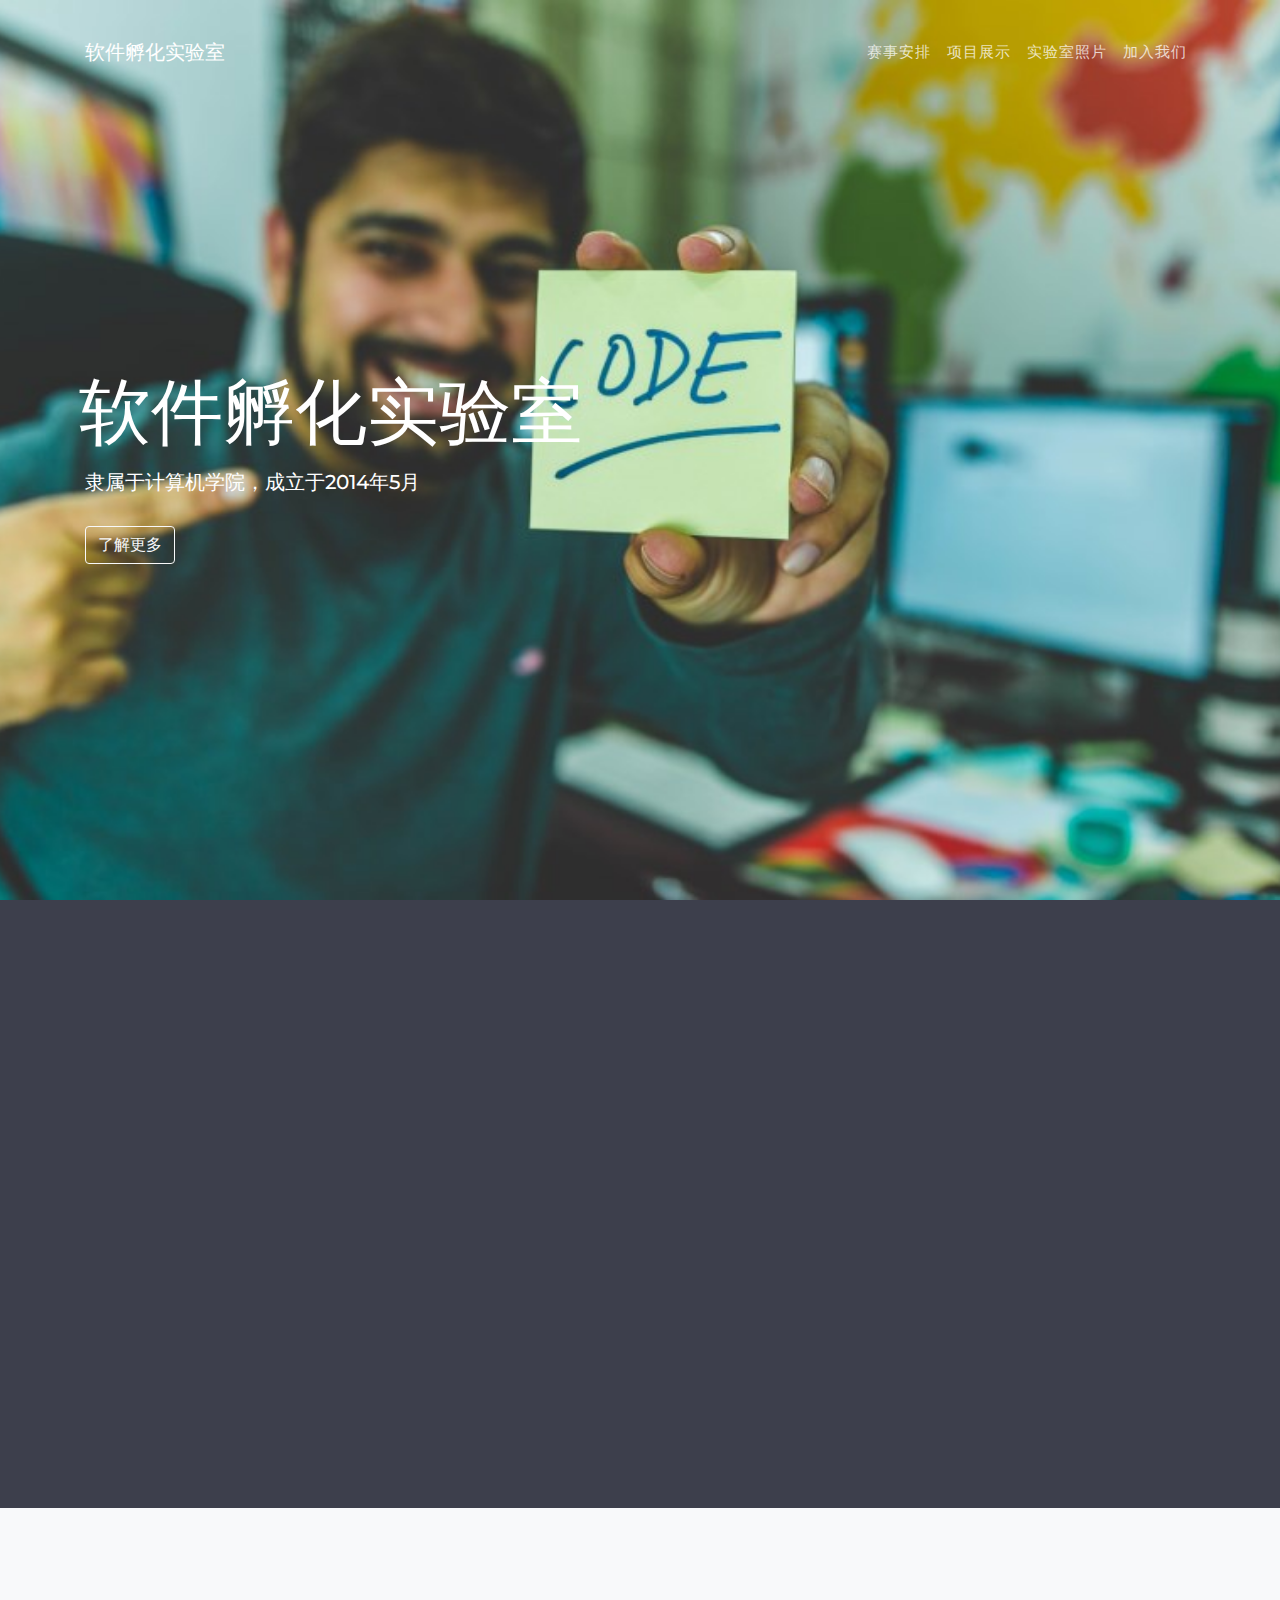
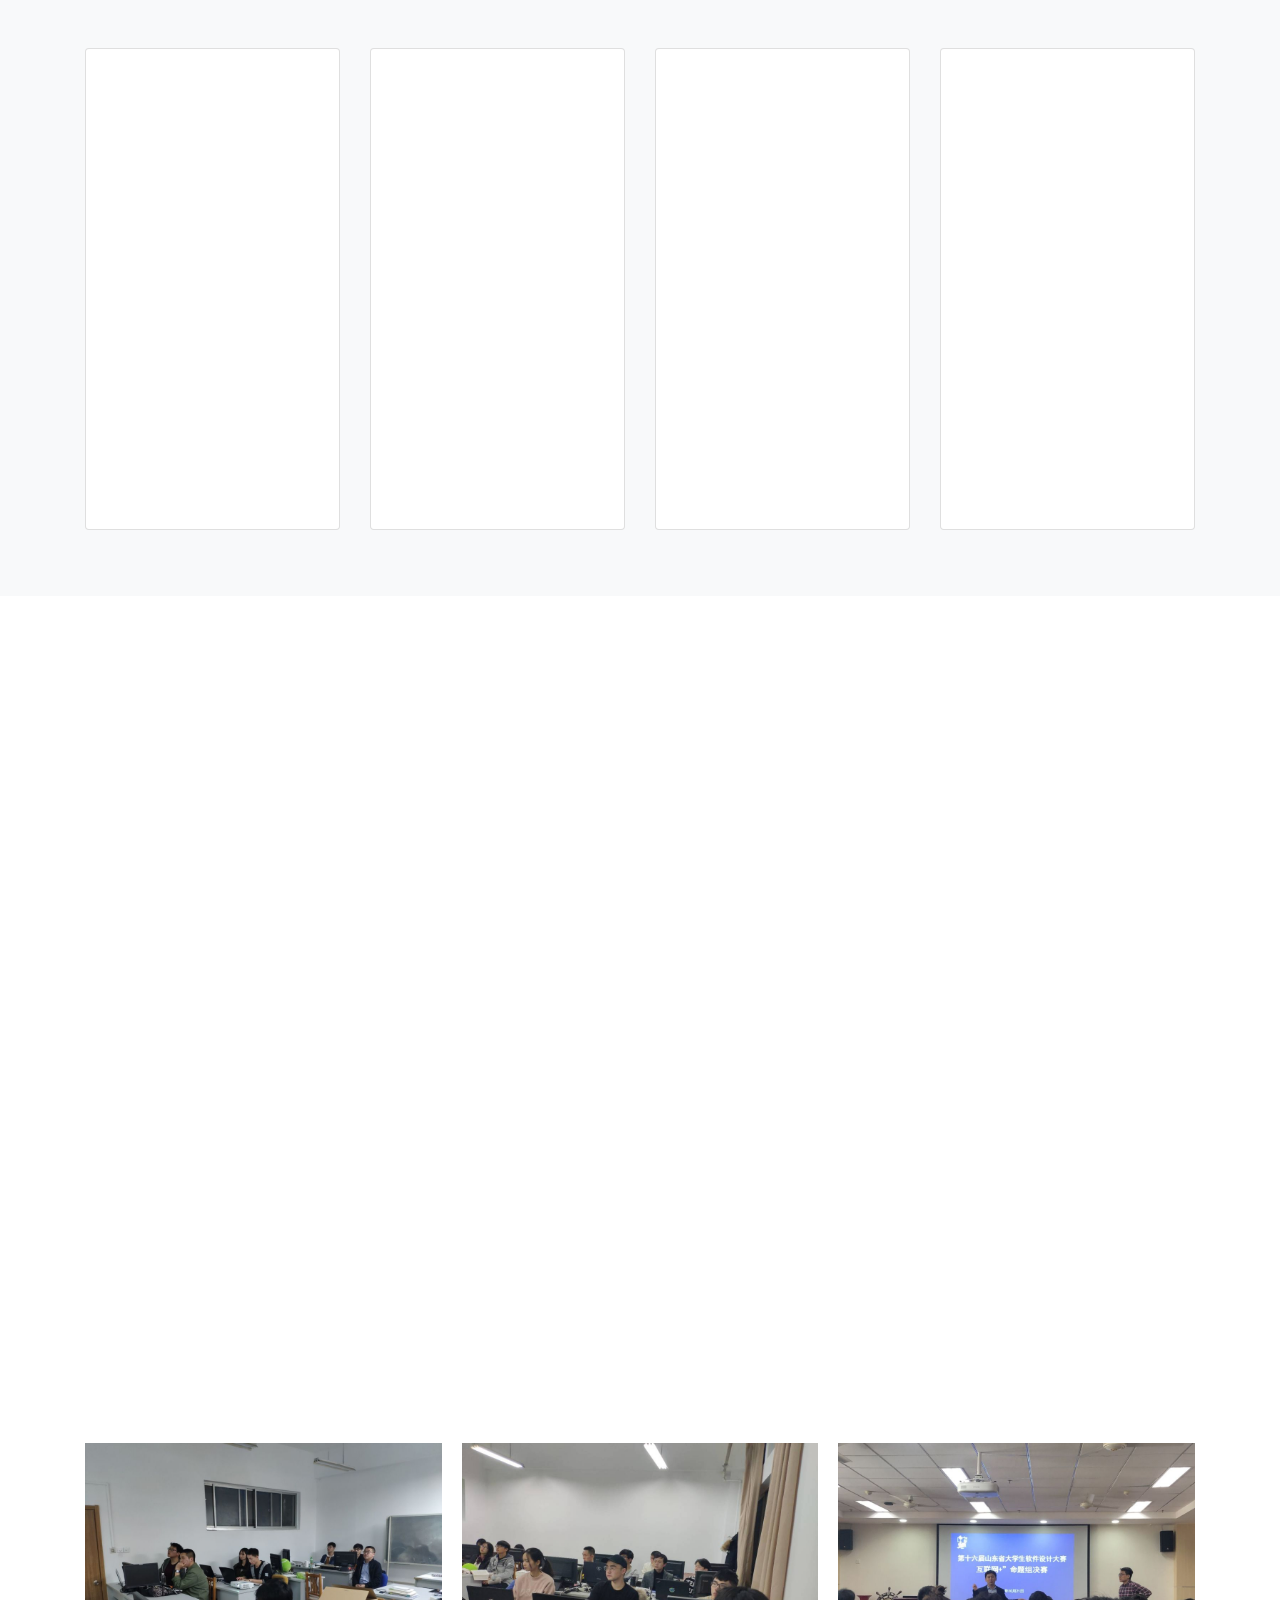
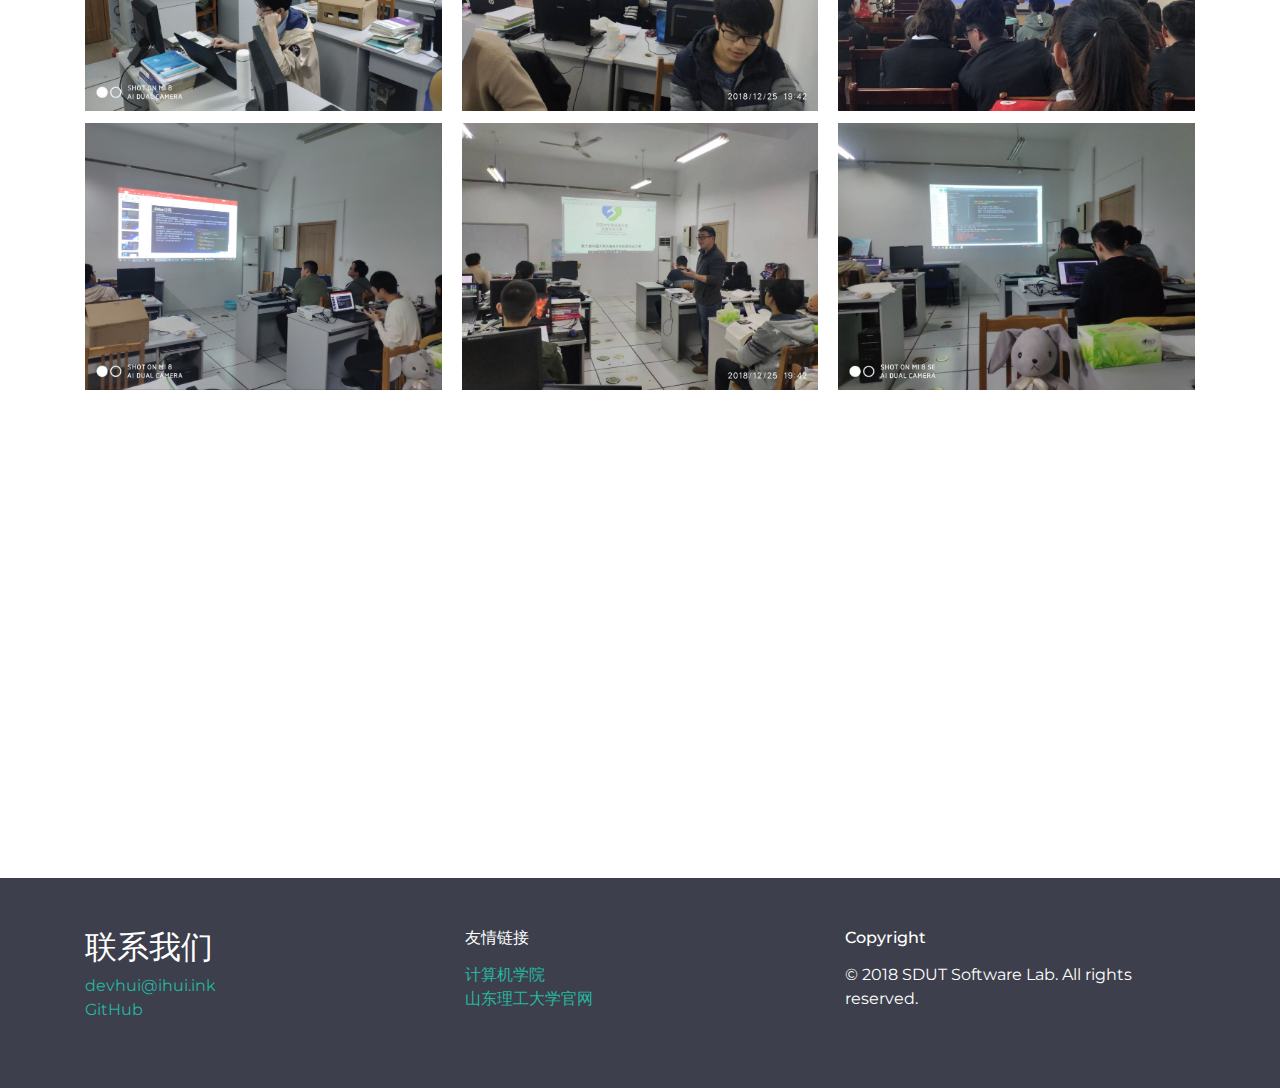
<file: index.html>
<!DOCTYPE html>
<html lang="en-US">

<head>
  <meta charset="UTF-8">
  <meta http-equiv="X-UA-Compatible" content="IE=edge">
  <meta name="viewport" content="width=device-width, initial-scale=1">
  <link rel="shortcut icon" href="./favicon.ico" />
  <title>软件孵化实验室</title>
  <meta name="description" content="A Digital Agency Website landing page template built" />
  <link href="https://fonts.googleapis.com/css?family=Montserrat:400,500,700" rel="stylesheet">
  <link href="https://use.fontawesome.com/releases/v5.0.9/css/all.css" rel="stylesheet">
  <link href="css/aos.css" rel="stylesheet">
  <link href="css/ekko-lightbox.css" rel="stylesheet">
  <link href="styles/bootstrap.css" rel="stylesheet">
  <link href="styles/main.css" rel="stylesheet">
  <script src="js/aos.js"></script>
</head>

<body id="top">
  <header>
    <div class="container pt-4">
      <nav class="navbar navbar-fixed-top navbar-expand-lg navbar-dark bg-transparent px-0"><a
          class="text-white navbar-brand" href="#">软件孵化实验室</a>
        <button class="navbar-toggler" type="button" data-toggle="collapse" data-target="#da-navbarNav"
          aria-controls="da-navbarNav" aria-expanded="false" aria-label="Toggle navigation"><span
            class="navbar-toggler-icon"></span></button>
        <div class="collapse navbar-collapse text-uppercase" id="da-navbarNav">
          <ul class="navbar-nav ml-auto">
            <li class="nav-item"><a class="nav-link smooth-scroll" href="#services">赛事安排</a></li>
            <li class="nav-item"><a class="nav-link smooth-scroll" href="#projects">项目展示</a></li>
            <li class="nav-item"><a class="nav-link smooth-scroll" href="#gallery">实验室照片</a></li>
            <li class="nav-item"><a class="nav-link smooth-scroll" href="#joinus">加入我们</a></li>
          </ul>
        </div>
      </nav>
    </div>
    <div class="da-home-page-text" data-aos="fade-right" data-aos-duration="1000">
      <div class="container">
        <div class="col-md-10 col-sm-12 px-0 mx-0">
          <h2 class="display-3" style="margin-left:-6px;">软件孵化实验室</h2>
          <h3 class="h5 mt-3">隶属于计算机学院，成立于2014年5月</h3>
          <a class="smooth-scroll btn btn-outline-light mt-4" href="#learn">了解更多</a>
        </div>
      </div>
    </div>
  </header>
  <div class="page-content">
    <div>
      <div class="da-section da-work bg-secondary" id="learn">
        <div class="container">
          <div class="h3 pb-3 text-center text-white" data-aos="fade-up">关于实验室</div>
          <p class="px-5 pb-5 text-center text-white" data-aos="fade-up">
            致力于为学生提供综合素养的成长环境、为学生提供跨学科领域的实训平台、为学生提供技术方向引导的师资力量。 以参加大赛为引导，进行组队合作完成整个项目的开发，采用“任务驱动”的方式完成项目实战。</p>
          <div class="row">
            <div class="col-md-4">
              <div class="card mb-3" data-aos="flip-left">
                <div class="card-body mt-4 mb-1 text-center"><i class="pb-3 text-primary fas fa-briefcase fa-3x"></i>
                  <div class="h4 pb-3">Web前后端开发</div>
                  <p>小程序开发，web前端开发，后台开发等。对流行的技术进行摸索学习，如React Vue.js、Spring框架 SpringBoot、.Net
                    Core、Mysql等。培养学生独立完成前端或后端的开发。</p>
                </div>
              </div>
            </div>
            <div class="col-md-4">
              <div class="card mb-3" data-aos="zoom-in-up">
                <div class="card-body mt-4 mb-1 text-center"><i class="pb-3 text-primary fas fa-sliders-h fa-3x"></i>
                  <div class="h4 pb-3">大数据开发</div>
                  <p>主要运用服务器集群，分布式爬虫对数据进行爬取存储。并运用ElasticSearch RabbitMQ Spark Kafka Hadoop
                    Hbase等技术进行数据的挖掘、存储、清洗和分析。最后将分析结果展示在网页端。</p>
                </div>
              </div>
            </div>
            <div class="col-md-4">
              <div class="card mb-3" data-aos="flip-right">
                <div class="card-body mt-4 mb-1 text-center"><i class="pb-3 text-primary fas fa-trophy fa-3x"></i>
                  <div class="h4 pb-3">人工智能和机器学习</div>
                  <p>研究的方向有深度学习、计算机视觉、自然语言处理等。对CNN GNN RNN等神经网络，对Caffe Tensorflow OpenCV等类库进行学习，完成模型的训练，特征值的提取。</p>
                </div>
              </div>
            </div>
          </div>
        </div>
      </div>
      <div class="da-section bg-light" id="services">
        <div class="da-services">
          <div class="container text-center">
            <div class="h3 pb-5 text-center" data-aos="fade-up">主要赛事</div>
            <div class="row">
              <div class="col-lg-3 col-md-6">
                <div class="card mb-3">
                  <div class="card-body py-5" data-aos="zoom-in" data-aos-duration="500">
                    <div class="text-primary"><i class="pb-3 fas fa-code fa-3x"></i>
                      <p class="font-weight-bold">网页设计大赛</p>
                    </div>
                    <p>
                      山东省大学生软件设计大赛”（以下简称大赛）是山东省科协、省教育厅、山东省高教学会计算机教学研究专业委员会、济南市经信委、济南市商务局、齐鲁软件园发展中心主办，济南计算机学会、济南软件行业协会承办。山东计算机学会指导。它是面向全省高校计算机与信息专业在校大学生举办的年度性赛事。
                    </p>
                  </div>
                </div>
              </div>
              <div class="col-lg-3 col-md-6">
                <div class="card mb-3">
                  <div class="card-body py-5" data-aos="zoom-in" data-aos-duration="1000">
                    <div class="text-primary"><i class="pb-3 fab fa-buromobelexperte fa-3x"></i>
                      <p class="font-weight-bold">山东省“超算杯”</p>
                    </div>
                    <p>
                      山东省大学生软件设计大赛”（以下简称大赛）是山东省科协、省教育厅、山东省高教学会计算机教学研究专业委员会、济南市经信委、济南市商务局、齐鲁软件园发展中心主办，济南计算机学会、济南软件行业协会承办。山东计算机学会指导。它是面向全省高校计算机与信息专业在校大学生举办的年度性赛事。
                    </p>
                  </div>
                </div>
              </div>
              <div class="col-lg-3 col-md-6">
                <div class="card mb-3">
                  <div class="card-body py-5" data-aos="zoom-in" data-aos-duration="1500">
                    <div class="text-primary"><i class="pb-3 fas fa-cubes fa-3x"></i>
                      <p class="font-weight-bold">山东省大学生软件设计大赛</p>
                    </div>
                    <p>
                      山东省大学生软件设计大赛”（以下简称大赛）是山东省科协、省教育厅、山东省高教学会计算机教学研究专业委员会、济南市经信委、济南市商务局、齐鲁软件园发展中心主办，济南计算机学会、济南软件行业协会承办。山东计算机学会指导。它是面向全省高校计算机与信息专业在校大学生举办的年度性赛事。
                    </p>
                  </div>
                </div>
              </div>
              <div class="col-lg-3 col-md-6">
                <div class="card mb-3">
                  <div class="card-body py-5" data-aos="zoom-in" data-aos-duration="2000">
                    <div class="text-primary"><i class="pb-3 fas fa-eye fa-3x"></i>
                      <p class="font-weight-bold">中国大学生服务外包应用大赛</p>
                    </div>
                    <p>
                      山东省大学生软件设计大赛”（）是山东省科协、省教育厅、山东省高教学会计算机教学研究专业委员会、济南市经信委、济南市商务局、齐鲁软件园发展中心主办，济南计算机学会、济南软件行业协会承办。山东计算机学会指导。它是面向全省高校计算机与信息专业在校大学生举办的年度性赛事。
                    </p>
                  </div>
                </div>
              </div>
            </div>
          </div>
        </div>
      </div>
      <div id="projects" class="da-section">
        <div class="container">
          <div class="h3 text-center" data-aos="fade-up">获奖项目展示</div>
        </div>
        <div class="da-team carousel slide py-5" id="da-carouselIndicator" data-ride="carousel" data-aos="zoom-in-up"
          data-aos-duration="1000">
          <div class="container">
            <ol class="carousel-indicators">
              <li class="active" data-target="#da-carouselIndicator" data-slide-to="0"></li>
              <li data-target="#da-carouselIndicator" data-slide-to="1"></li>
            </ol>
            <div class="carousel-inner">
              <div class="carousel-item active">
                <div class="row">
                  <div class="col-md-4">
                    <div class="card d-block mb-3"><img class="card-img-top" src="images/da-emp-1.jpg" alt="image" />
                      <div class="card-body text-center">
                        <div class="h5">基于人脸识别的考勤App</div>
                        <p class="text-muted">"蓝色空间"号</p>
                      </div>
                    </div>
                  </div>
                  <div class="col-md-4">
                    <div class="card d-block mb-3"><img class="card-img-top" src="images/da-emp-2.jpg" alt="image" />
                      <div class="card-body text-center">
                        <div class="h5">基于人脸识别的考勤App</div>
                        <p class="text-muted">"蓝色空间"号</p>
                      </div>
                    </div>
                  </div>
                  <div class="col-md-4">
                    <div class="card d-block mb-3"><img class="card-img-top" src="images/da-emp-3.jpg" alt="image" />
                      <div class="card-body text-center">
                        <div class="h5">基于人脸识别的考勤App</div>
                        <p class="text-muted">"蓝色空间"号</p>
                      </div>
                    </div>
                  </div>
                </div>
              </div>
              <div class="carousel-item">
                <div class="row">
                  <div class="col-md-4">
                    <div class="card d-block mb-3"><img class="card-img-top" src="images/da-emp-4.jpg" alt="image" />
                      <div class="card-body text-center">
                        <div class="h5">Melissa Long</div>
                        <p class="text-muted">Software Developer</p>
                      </div>
                    </div>
                  </div>
                  <div class="col-md-4">
                    <div class="card d-block mb-3"><img class="card-img-top" src="images/da-emp-5.jpg" alt="image" />
                      <div class="card-body text-center">
                        <div class="h5">Betty West</div>
                        <p class="text-muted">Software Developer</p>
                      </div>
                    </div>
                  </div>
                  <div class="col-md-4">
                    <div class="card d-block mb-3"><img class="card-img-top" src="images/da-emp-6.jpg" alt="image" />
                      <div class="card-body text-center">
                        <div class="h5">Jeremy Little</div>
                        <p class="text-muted">Software Developer</p>
                      </div>
                    </div>
                  </div>
                </div>
              </div>
            </div>
          </div>
        </div>
      </div>
      <div class="container da-gallery" id="gallery">
        <div class="h3 pb-5 text-center" data-aos="fade-up">实验室照片</div>
        <div class="card-columns">
          <div class="card"><a href="images/member-3.jpg" data-toggle="lightbox" data-gallery="da-gallery"><img
                class="img-fluid" src="images/member-3.jpg" alt="Gallery Image 1" /></a></div>
          <div class="card"><a href="images/member-5.jpg" data-toggle="lightbox" data-gallery="da-gallery"><img
                class="img-fluid" src="images/member-5.jpg" alt="Gallery Image 2" /></a></div>
          <div class="card"><a href="images/member-4.jpg" data-toggle="lightbox" data-gallery="da-gallery"><img
                class="img-fluid" src="images/member-4.jpg" alt="Gallery Image 3" /></a></div>
          <div class="card"><a href="images/member-1.jpg" data-toggle="lightbox" data-gallery="da-gallery"><img
                class="img-fluid" src="images/member-1.jpg" alt="Gallery Image 4" /></a></div>
          <div class="card"><a href="images/member-2.jpg" data-toggle="lightbox" data-gallery="da-gallery"><img
                class="img-fluid" src="images/member-2.jpg" alt="Gallery Image 5" /></a></div>
          <div class="card"><a href="images/member-6.jpg" data-toggle="lightbox" data-gallery="da-gallery"><img
                class="img-fluid" src="images/member-6.jpg" alt="Gallery Image 6" /></a></div>
        </div>
      </div>
      <div class="da-section" id="joinus">
        <div class="container da-company-brand py-5">
          <div class="h3 pb-3 text-uppercase text-center aos-init aos-animate" data-aos="fade-up">实验室纳新报名</div>
          <p class="pb-3 text-center aos-init aos-animate" data-aos="fade-up">
            或许你曾经痴迷于算法，在ACM集训队叱咤纷纭。或许对你来说写个小爬虫比上手王者荣耀还简单。或许你对大数据人工智能非常感兴趣。或许你前端开发非常擅长,
            能分分钟写个界面出来。或许你对Java后端开发以及JVM虚拟机有着深入的理解。</p>
          <p class="pb-3 text-center aos-init aos-animate" data-aos="fade-up">那么来加入我们吧，我们一起搞项目，拿大奖。</p>
          <div class="h3 pb-3 text-uppercase text-center aos-init aos-animate" data-aos="fade-up">
            <a style="background: #3d3f4c;" class="smooth-scroll btn btn-outline-light mt-4" target="_blank"
              href="/news">了解更多</a>
          </div>
        </div>

      </div>
    </div>
  </div>
  <footer class="bg-secondary da-section">
    <div class="container text-white">
      <div class="row">
        <div class="col-md-4">
          <div class="h2">联系我们</div>
          <p class="mb-0"><a target="_blank" href="mailto:devhui@ihui.ink">devhui@ihui.ink</a></p>
          <p><a target="_blank" href="https://github.com/sdutsoftlab">GitHub</a></p>
        </div>
        <div class="col-md-4">
          <div class="h6 pb-2">友情链接</div>
          <ul>
            <li><a class="da-social-link" target="_blank" href="https://jsjxy.sdut.edu.cn/">计算机学院</a></li>
            <li><a class="da-social-link" target="_blank" href="https://www.sdut.edu.cn/">山东理工大学官网</a></li>
          </ul>
        </div>
        <div class="col-md-4">
          <div class="h6 pb-2">Copyright</div>
          <p>&copy; 2018 SDUT Software Lab. All rights reserved.</p>
        </div>
      </div>
    </div>
  </footer>
  <div id="scrolltop">
    <button class="btn btn-primary"><span class="icon"><i class="fas fa-angle-up fa-2x"></i></span></button>
  </div>
  <script src="https://code.jquery.com/jquery-3.3.1.min.js"></script>
  <script src="https://cdnjs.cloudflare.com/ajax/libs/popper.js/1.14.0/umd/popper.min.js"></script>
  <script src="https://maxcdn.bootstrapcdn.com/bootstrap/4.1.0/js/bootstrap.min.js"></script>
  <script src="js/ekko-lightbox.min.js"></script>
  <script src="scripts/main.js"></script>
</body>

</html>
</file>
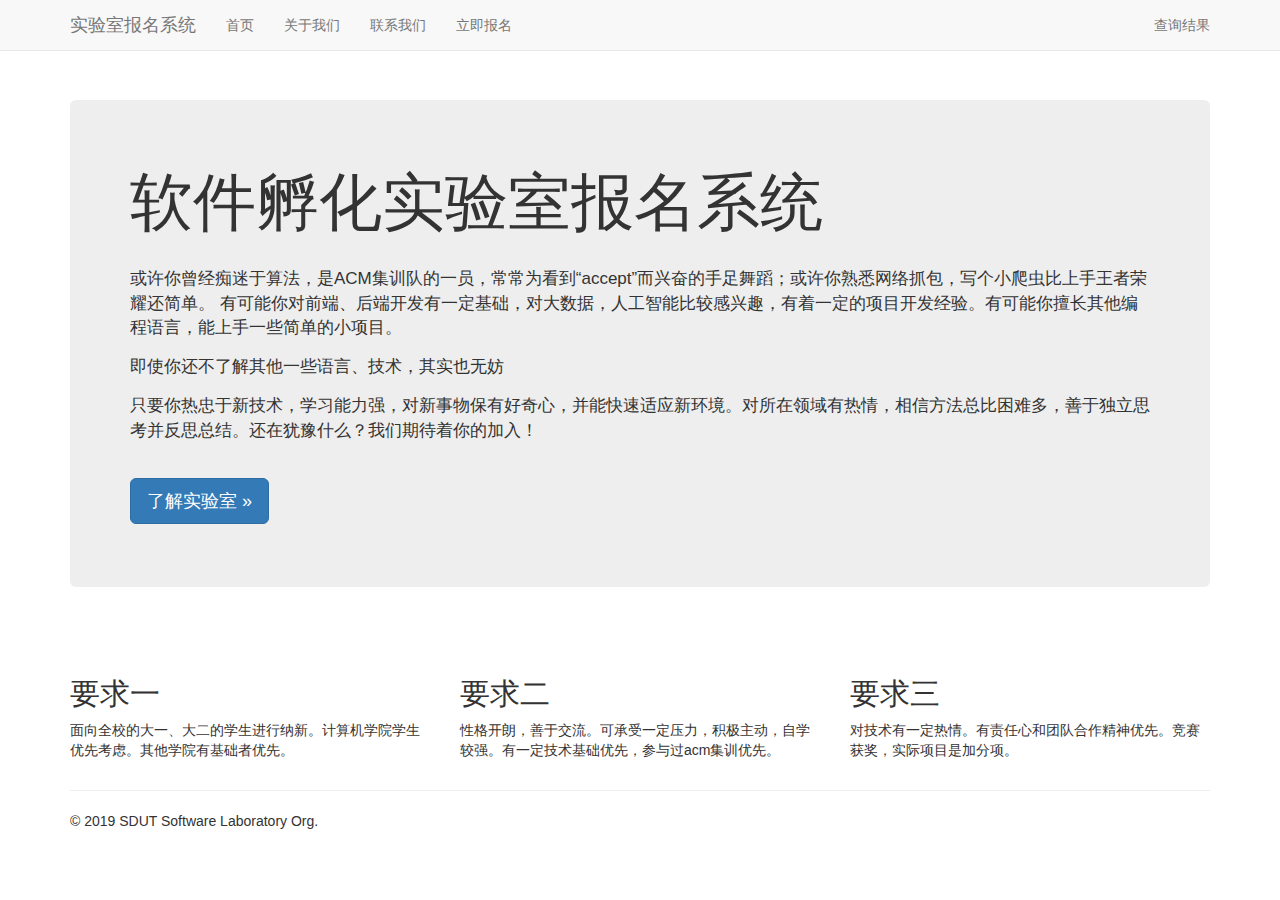
<file: news/index.html>
<!DOCTYPE html><html><head><meta charset="utf-8"><meta name="viewport" content="width=device-width,initial-scale=1"><title>软件孵化实验室纳新系统</title><link rel="icon" type="image/x-icon" href="favicon.ico"><script>// 这段代码要放在其他js的前面
    (function () {
      var redirect = sessionStorage.redirect;
      delete sessionStorage.redirect;
      if (redirect && redirect != location.href) {
        history.replaceState(null, null, redirect);
      }
    })();</script><link rel="stylesheet" href="https://cdn.jsdelivr.net/npm/bootstrap@3.3.7/dist/css/bootstrap.min.css" integrity="sha384-BVYiiSIFeK1dGmJRAkycuHAHRg32OmUcww7on3RYdg4Va+PmSTsz/K68vbdEjh4u" crossorigin="anonymous"><link rel="shortcut icon" href="/news/favicon.ico"><link href="/news/static/css/app.7d838831f0b364c5ca9d4d96dd09499b.css" rel="stylesheet"></head><body><div id="app"></div><script type="text/javascript" src="/news/static/js/manifest.6d5d6aabca6398fd1faa.js"></script><script type="text/javascript" src="/news/static/js/vendor.ad2dbbebaf55b015f5a5.js"></script><script type="text/javascript" src="/news/static/js/app.23a851556a127e1928df.js"></script></body><script src="https://code.jquery.com/jquery-2.2.4.min.js" integrity="sha256-BbhdlvQf/xTY9gja0Dq3HiwQF8LaCRTXxZKRutelT44=" crossorigin="anonymous"></script><script>// bootstrap点击后自动收回
  $(document).ready(function () {
    $(window).scroll(function () {
      //小屏幕下的导航条折叠
      if ($(window).width() < 768) {
        //点击导航链接之后，把导航选项折叠起来
        $("#navbar ul li a").click(function () {
          $("#navbar").collapse('hide');
        });
        //滚动屏幕时，把导航选项折叠起来
        $(window).scroll(function () {
          $("#navbar").collapse('hide');
        });
      }
    })
  });</script><script src="https://cdn.jsdelivr.net/npm/bootstrap@3.3.7/dist/js/bootstrap.min.js" integrity="sha384-Tc5IQib027qvyjSMfHjOMaLkfuWVxZxUPnCJA7l2mCWNIpG9mGCD8wGNIcPD7Txa" crossorigin="anonymous"></script></html>
</file>
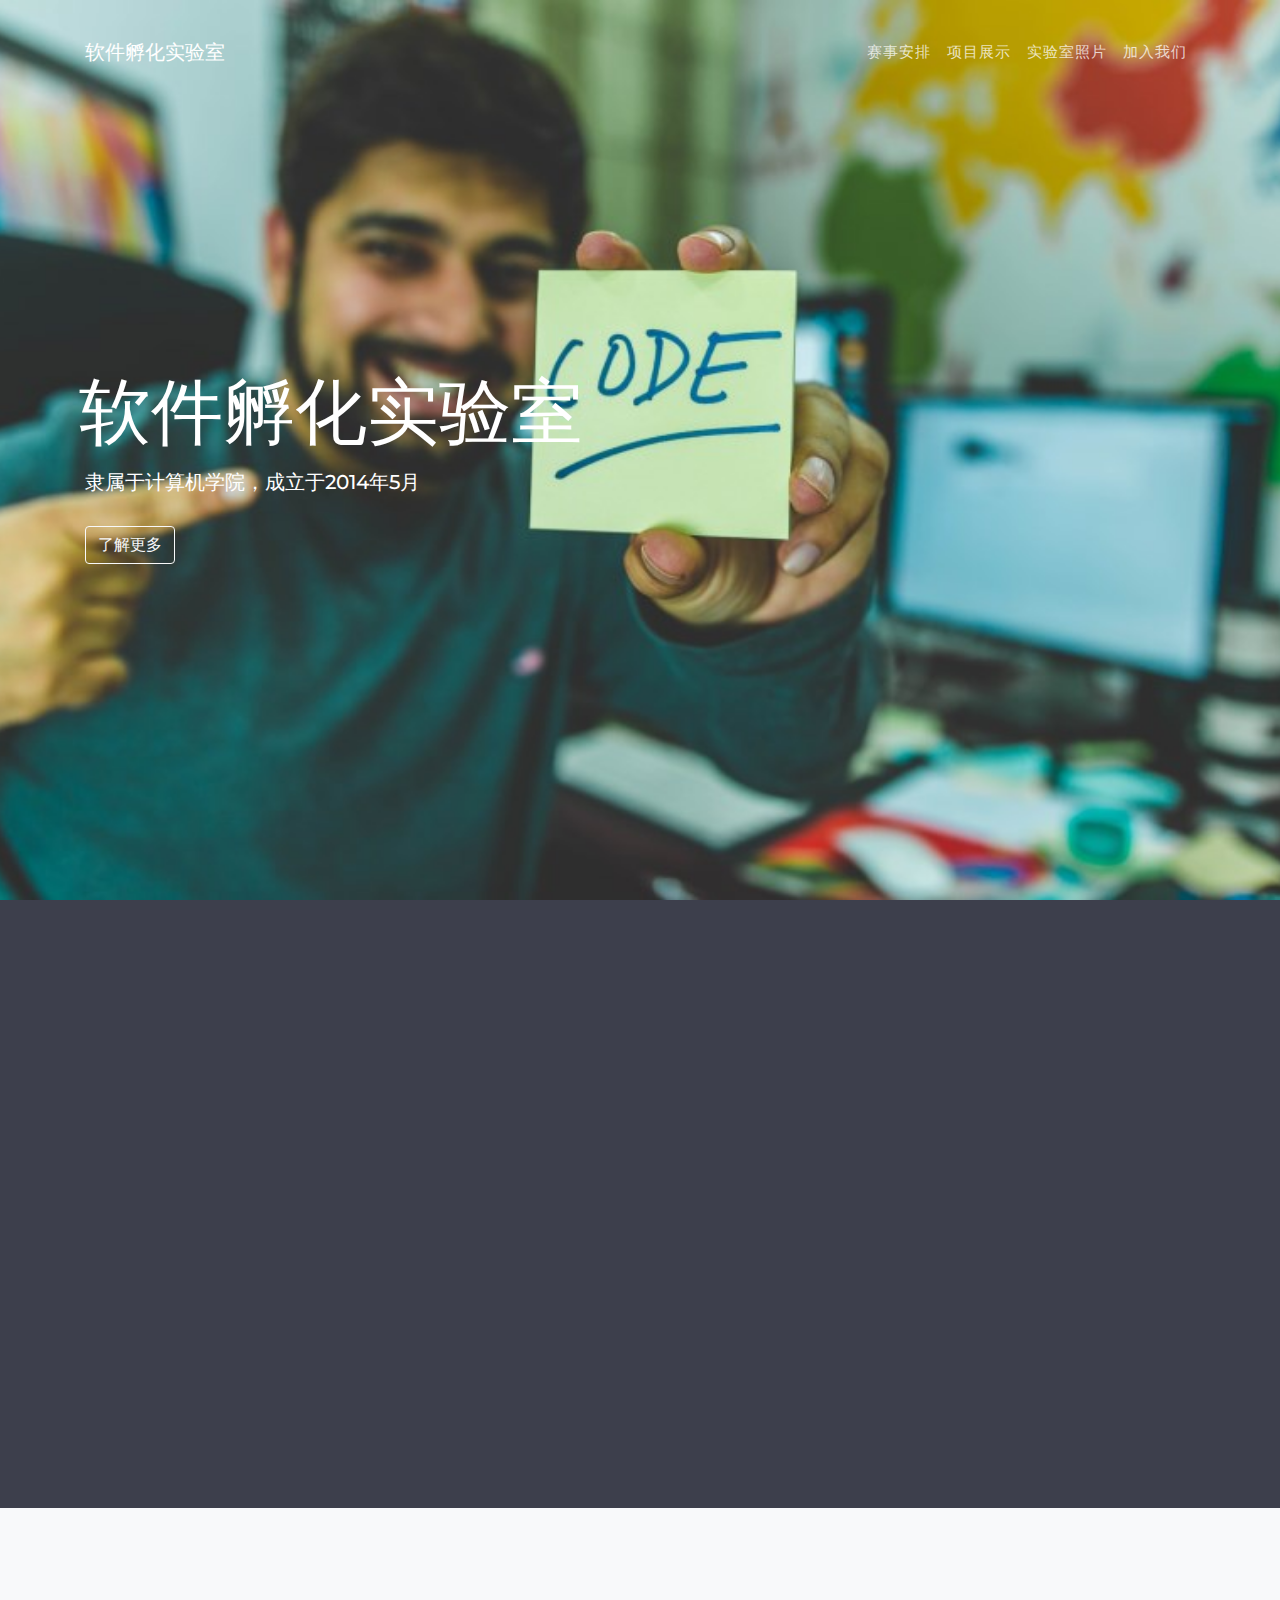
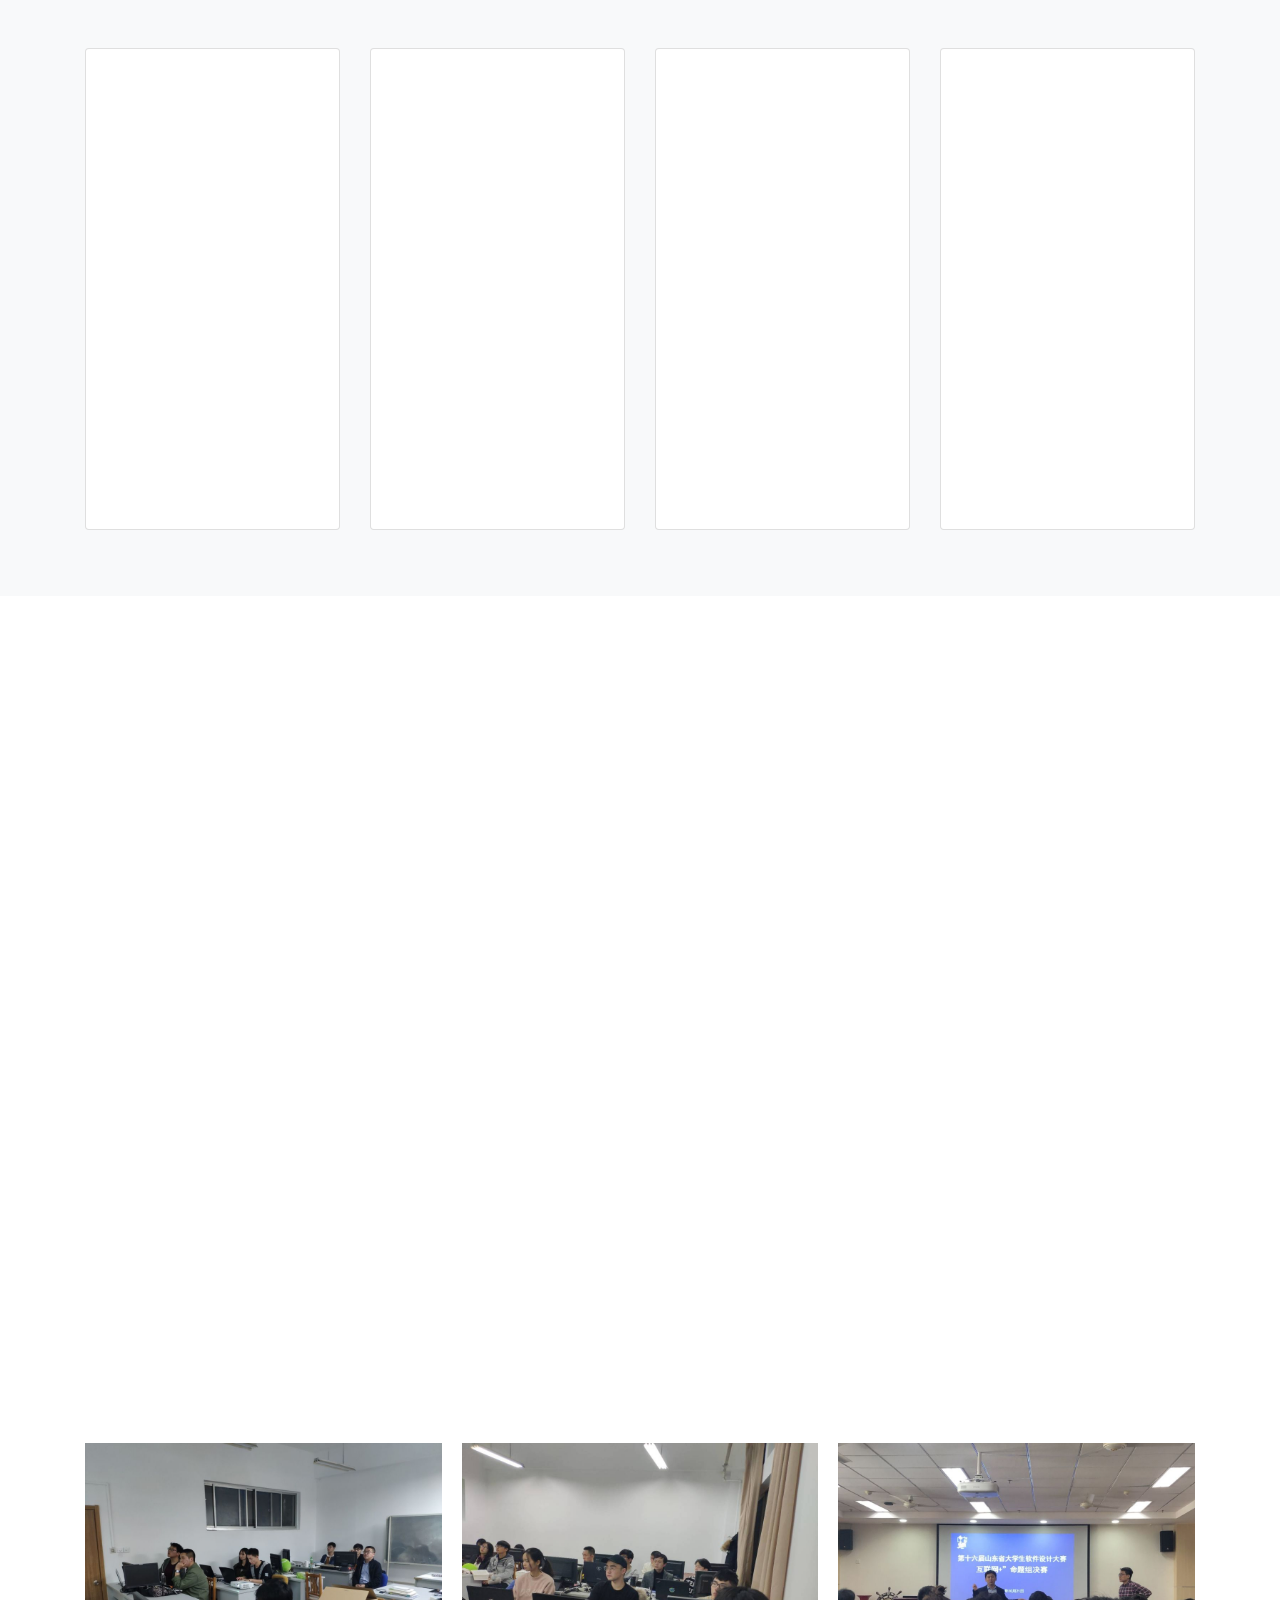
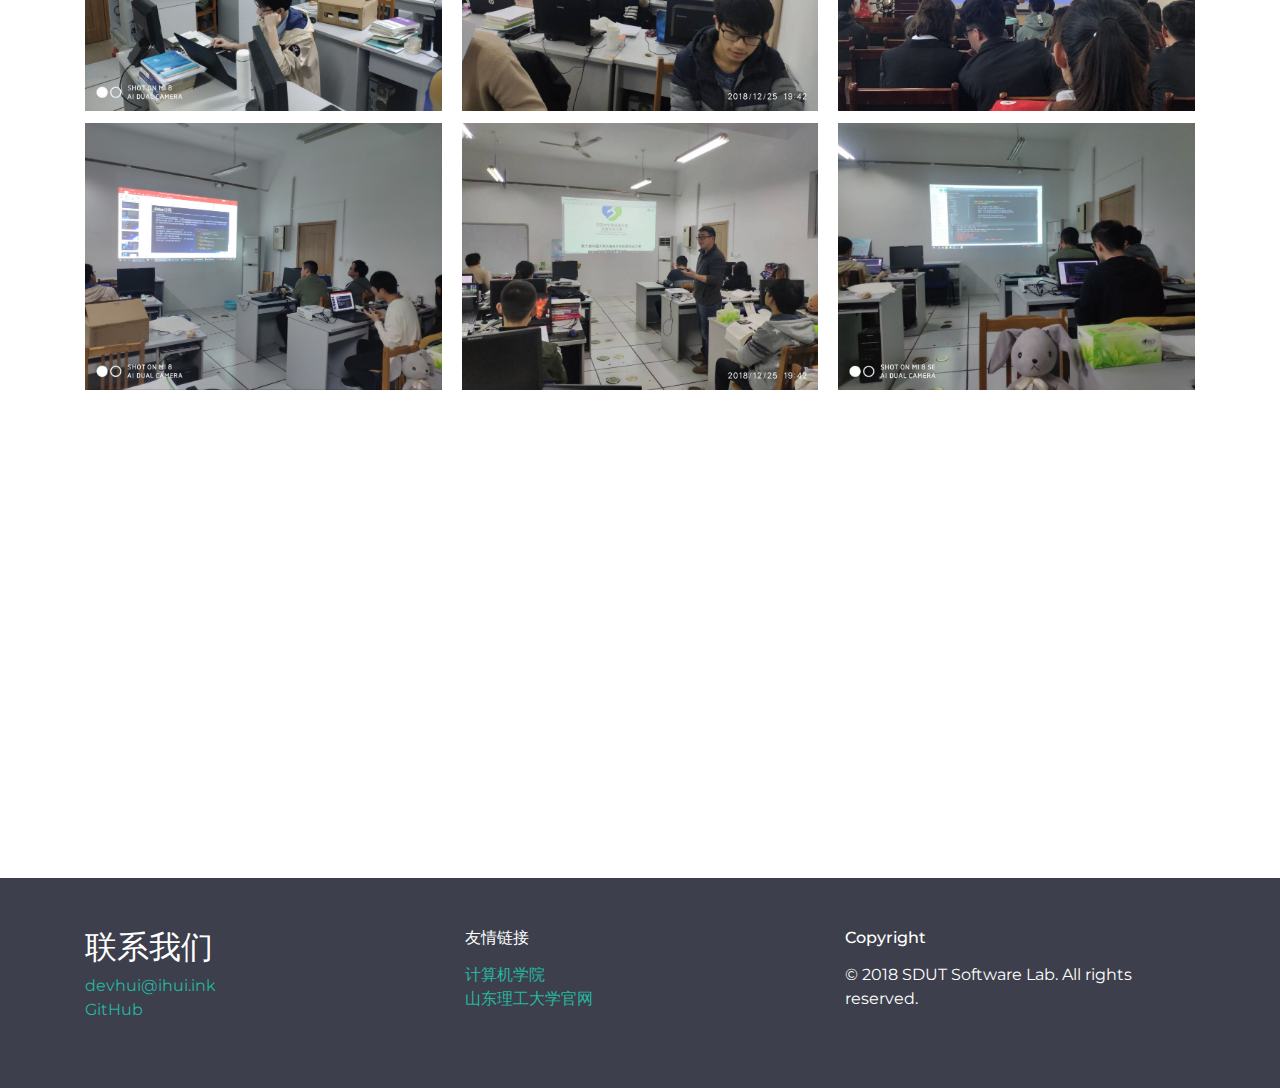
<file: test/index.html>
<!DOCTYPE html>
<html lang="en-US">

<head>
  <meta charset="UTF-8">
  <meta http-equiv="X-UA-Compatible" content="IE=edge">
  <meta name="viewport" content="width=device-width, initial-scale=1">
  <link rel="shortcut icon" href="./favicon.ico" />
  <title>软件孵化实验室</title>
  <meta name="description" content="A Digital Agency Website landing page template built" />
  <link href="https://fonts.googleapis.com/css?family=Montserrat:400,500,700" rel="stylesheet">
  <link href="https://use.fontawesome.com/releases/v5.0.9/css/all.css" rel="stylesheet">
  <link href="css/aos.css" rel="stylesheet">
  <link href="css/ekko-lightbox.css" rel="stylesheet">
  <link href="styles/bootstrap.css" rel="stylesheet">
  <link href="styles/main.css" rel="stylesheet">
  <script src="js/aos.js"></script>
</head>

<body id="top">
  <header>
    <div class="container pt-4">
      <nav class="navbar navbar-fixed-top navbar-expand-lg navbar-dark bg-transparent px-0"><a class="text-white navbar-brand" href="#">软件孵化实验室</a>
        <button class="navbar-toggler" type="button" data-toggle="collapse" data-target="#da-navbarNav" aria-controls="da-navbarNav" aria-expanded="false" aria-label="Toggle navigation"><span class="navbar-toggler-icon"></span></button>
        <div class="collapse navbar-collapse text-uppercase" id="da-navbarNav">
          <ul class="navbar-nav ml-auto">
            <li class="nav-item"><a class="nav-link smooth-scroll" href="#services">赛事安排</a></li>
            <li class="nav-item"><a class="nav-link smooth-scroll" href="#projects">项目展示</a></li>
            <li class="nav-item"><a class="nav-link smooth-scroll" href="#gallery">实验室照片</a></li>
            <li class="nav-item"><a class="nav-link smooth-scroll" href="#joinus">加入我们</a></li>
          </ul>
        </div>
      </nav>
    </div>
    <div class="da-home-page-text" data-aos="fade-right" data-aos-duration="1000">
      <div class="container">
        <div class="col-md-10 col-sm-12 px-0 mx-0">
          <h2 class="display-3" style="margin-left:-6px;">软件孵化实验室</h2>
          <h3 class="h5 mt-3">隶属于计算机学院，成立于2014年5月</h3>
          <a class="smooth-scroll btn btn-outline-light mt-4" href="#learn">了解更多</a>
        </div>
      </div>
    </div>
  </header>
  <div class="page-content">
    <div>
      <div class="da-section da-work bg-secondary" id="learn">
        <div class="container">
          <div class="h3 pb-3 text-center text-white" data-aos="fade-up">关于实验室</div>
          <p class="px-5 pb-5 text-center text-white" data-aos="fade-up">致力于为学生提供综合素养的成长环境、为学生提供跨学科领域的实训平台、为学生提供技术方向引导的师资力量。 以参加大赛为引导，进行组队合作完成整个项目的开发，采用“任务驱动”的方式完成项目实战。</p>
          <div class="row">
            <div class="col-md-4">
              <div class="card mb-3" data-aos="flip-left">
                <div class="card-body mt-4 mb-1 text-center"><i class="pb-3 text-primary fas fa-briefcase fa-3x"></i>
                  <div class="h4 pb-3">Web前后端开发</div>
                  <p>小程序开发，web前端开发，后台开发等。对流行的技术进行摸索学习，如React Vue.js、Spring框架 SpringBoot、.Net Core、Mysql等。培养学生独立完成前端或后端的开发。</p>
                </div>
              </div>
            </div>
            <div class="col-md-4">
              <div class="card mb-3" data-aos="zoom-in-up">
                <div class="card-body mt-4 mb-1 text-center"><i class="pb-3 text-primary fas fa-sliders-h fa-3x"></i>
                  <div class="h4 pb-3">大数据开发</div>
                  <p>主要运用服务器集群，分布式爬虫对数据进行爬取存储。并运用ElasticSearch RabbitMQ Spark Kafka Hadoop Hbase等技术进行数据的挖掘、存储、清洗和分析。最后将分析结果展示在网页端。</p>
                </div>
              </div>
            </div>
            <div class="col-md-4">
              <div class="card mb-3" data-aos="flip-right">
                <div class="card-body mt-4 mb-1 text-center"><i class="pb-3 text-primary fas fa-trophy fa-3x"></i>
                  <div class="h4 pb-3">人工智能和机器学习</div>
                  <p>研究的方向有深度学习、计算机视觉、自然语言处理等。对CNN GNN RNN等神经网络，对Caffe Tensorflow OpenCV等类库进行学习，完成模型的训练，特征值的提取。</p>
                </div>
              </div>
            </div>
          </div>
        </div>
      </div>
      <div class="da-section bg-light" id="services">
        <div class="da-services">
          <div class="container text-center">
            <div class="h3 pb-5 text-center" data-aos="fade-up">主要赛事</div>
            <div class="row">
              <div class="col-lg-3 col-md-6">
                <div class="card mb-3">
                  <div class="card-body py-5" data-aos="zoom-in" data-aos-duration="500">
                    <div class="text-primary"><i class="pb-3 fas fa-code fa-3x"></i>
                      <p class="font-weight-bold">网页设计大赛</p>
                    </div>
                    <p>山东省大学生软件设计大赛”（以下简称大赛）是山东省科协、省教育厅、山东省高教学会计算机教学研究专业委员会、济南市经信委、济南市商务局、齐鲁软件园发展中心主办，济南计算机学会、济南软件行业协会承办。山东计算机学会指导。它是面向全省高校计算机与信息专业在校大学生举办的年度性赛事。</p>
                  </div>
                </div>
              </div>
              <div class="col-lg-3 col-md-6">
                <div class="card mb-3">
                  <div class="card-body py-5" data-aos="zoom-in" data-aos-duration="1000">
                    <div class="text-primary"><i class="pb-3 fab fa-buromobelexperte fa-3x"></i>
                      <p class="font-weight-bold">山东省“超算杯”</p>
                    </div>
                    <p>山东省大学生软件设计大赛”（以下简称大赛）是山东省科协、省教育厅、山东省高教学会计算机教学研究专业委员会、济南市经信委、济南市商务局、齐鲁软件园发展中心主办，济南计算机学会、济南软件行业协会承办。山东计算机学会指导。它是面向全省高校计算机与信息专业在校大学生举办的年度性赛事。</p>
                  </div>
                </div>
              </div>
              <div class="col-lg-3 col-md-6">
                <div class="card mb-3">
                  <div class="card-body py-5" data-aos="zoom-in" data-aos-duration="1500">
                    <div class="text-primary"><i class="pb-3 fas fa-cubes fa-3x"></i>
                      <p class="font-weight-bold">山东省大学生软件设计大赛</p>
                    </div>
                    <p>山东省大学生软件设计大赛”（以下简称大赛）是山东省科协、省教育厅、山东省高教学会计算机教学研究专业委员会、济南市经信委、济南市商务局、齐鲁软件园发展中心主办，济南计算机学会、济南软件行业协会承办。山东计算机学会指导。它是面向全省高校计算机与信息专业在校大学生举办的年度性赛事。</p>
                  </div>
                </div>
              </div>
              <div class="col-lg-3 col-md-6">
                <div class="card mb-3">
                  <div class="card-body py-5" data-aos="zoom-in" data-aos-duration="2000">
                    <div class="text-primary"><i class="pb-3 fas fa-eye fa-3x"></i>
                      <p class="font-weight-bold">中国大学生服务外包应用大赛</p>
                    </div>
                    <p>山东省大学生软件设计大赛”（）是山东省科协、省教育厅、山东省高教学会计算机教学研究专业委员会、济南市经信委、济南市商务局、齐鲁软件园发展中心主办，济南计算机学会、济南软件行业协会承办。山东计算机学会指导。它是面向全省高校计算机与信息专业在校大学生举办的年度性赛事。</p>
                  </div>
                </div>
              </div>
            </div>
          </div>
        </div>
      </div>
      <div id="projects" class="da-section">
        <div class="container">
          <div class="h3 text-center" data-aos="fade-up">获奖项目展示</div>
        </div>
        <div class="da-team carousel slide py-5" id="da-carouselIndicator" data-ride="carousel" data-aos="zoom-in-up" data-aos-duration="1000">
          <div class="container">
            <ol class="carousel-indicators">
              <li class="active" data-target="#da-carouselIndicator" data-slide-to="0"></li>
              <li data-target="#da-carouselIndicator" data-slide-to="1"></li>
            </ol>
            <div class="carousel-inner">
              <div class="carousel-item active">
                <div class="row">
                  <div class="col-md-4">
                    <div class="card d-block mb-3"><img class="card-img-top" src="images/da-emp-1.jpg" alt="image" />
                      <div class="card-body text-center">
                        <div class="h5">基于人脸识别的考勤App</div>
                        <p class="text-muted">"蓝色空间"号</p>
                      </div>
                    </div>
                  </div>
                  <div class="col-md-4">
                    <div class="card d-block mb-3"><img class="card-img-top" src="images/da-emp-2.jpg" alt="image" />
                      <div class="card-body text-center">
                        <div class="h5">基于人脸识别的考勤App</div>
                        <p class="text-muted">"蓝色空间"号</p>
                      </div>
                    </div>
                  </div>
                  <div class="col-md-4">
                    <div class="card d-block mb-3"><img class="card-img-top" src="images/da-emp-3.jpg" alt="image" />
                      <div class="card-body text-center">
                        <div class="h5">基于人脸识别的考勤App</div>
                        <p class="text-muted">"蓝色空间"号</p>
                      </div>
                    </div>
                  </div>
                </div>
              </div>
              <div class="carousel-item">
                <div class="row">
                  <div class="col-md-4">
                    <div class="card d-block mb-3"><img class="card-img-top" src="images/da-emp-4.jpg" alt="image" />
                      <div class="card-body text-center">
                        <div class="h5">Melissa Long</div>
                        <p class="text-muted">Software Developer</p>
                      </div>
                    </div>
                  </div>
                  <div class="col-md-4">
                    <div class="card d-block mb-3"><img class="card-img-top" src="images/da-emp-5.jpg" alt="image" />
                      <div class="card-body text-center">
                        <div class="h5">Betty West</div>
                        <p class="text-muted">Software Developer</p>
                      </div>
                    </div>
                  </div>
                  <div class="col-md-4">
                    <div class="card d-block mb-3"><img class="card-img-top" src="images/da-emp-6.jpg" alt="image" />
                      <div class="card-body text-center">
                        <div class="h5">Jeremy Little</div>
                        <p class="text-muted">Software Developer</p>
                      </div>
                    </div>
                  </div>
                </div>
              </div>
            </div>
          </div>
        </div>
      </div>
      <div class="container da-gallery" id="gallery">
        <div class="h3 pb-5 text-center" data-aos="fade-up">实验室照片</div>
        <div class="card-columns">
          <div class="card"><a href="images/member-3.jpg" data-toggle="lightbox" data-gallery="da-gallery"><img class="img-fluid" src="images/member-3.jpg" alt="Gallery Image 1" /></a></div>
          <div class="card"><a href="images/member-5.jpg" data-toggle="lightbox" data-gallery="da-gallery"><img class="img-fluid" src="images/member-5.jpg" alt="Gallery Image 2" /></a></div>
          <div class="card"><a href="images/member-4.jpg" data-toggle="lightbox" data-gallery="da-gallery"><img class="img-fluid" src="images/member-4.jpg" alt="Gallery Image 3" /></a></div>
          <div class="card"><a href="images/member-1.jpg" data-toggle="lightbox" data-gallery="da-gallery"><img class="img-fluid" src="images/member-1.jpg" alt="Gallery Image 4" /></a></div>
          <div class="card"><a href="images/member-2.jpg" data-toggle="lightbox" data-gallery="da-gallery"><img class="img-fluid" src="images/member-2.jpg" alt="Gallery Image 5" /></a></div>
          <div class="card"><a href="images/member-6.jpg" data-toggle="lightbox" data-gallery="da-gallery"><img class="img-fluid" src="images/member-6.jpg" alt="Gallery Image 6" /></a></div>
        </div>
      </div>
      <div class="da-section" id="joinus">
        <div class="container da-company-brand py-5">
          <div class="h3 pb-3 text-uppercase text-center aos-init aos-animate" data-aos="fade-up">实验室纳新报名</div>
          <p class="pb-3 text-center aos-init aos-animate" data-aos="fade-up">或许你曾经痴迷于算法，在ACM集训队叱咤纷纭。或许对你来说写个小爬虫比上手王者荣耀还简单。或许你对大数据人工智能非常感兴趣。或许你前端开发非常擅长, 能分分钟写个界面出来。或许你对Java后端开发以及JVM虚拟机有着深入的理解。</p>
          <p class="pb-3 text-center aos-init aos-animate" data-aos="fade-up">那么来加入我们吧，我们一起搞项目，拿大奖。</p>
          <div class="h3 pb-3 text-uppercase text-center aos-init aos-animate" data-aos="fade-up">
            <a style="background: #3d3f4c;" class="smooth-scroll btn btn-outline-light mt-4" target="_blank" href="http://211.64.28.178/news">了解更多</a>
          </div>
        </div>

      </div>
    </div>
  </div>
  <footer class="bg-secondary da-section">
    <div class="container text-white">
      <div class="row">
        <div class="col-md-4">
          <div class="h2">联系我们</div>
          <p class="mb-0"><a target="_blank" href="mailto:devhui@ihui.ink">devhui@ihui.ink</a></p>
          <p><a target="_blank" href="https://github.com/sdutsoftlab">GitHub</a></p>
        </div>
        <div class="col-md-4">
          <div class="h6 pb-2">友情链接</div>
          <ul>
            <li><a class="da-social-link" target="_blank" href="https://jsjxy.sdut.edu.cn/">计算机学院</a></li>
            <li><a class="da-social-link" target="_blank" href="https://www.sdut.edu.cn/">山东理工大学官网</a></li>
          </ul>
        </div>
        <div class="col-md-4">
          <div class="h6 pb-2">Copyright</div>
          <p>&copy; 2018 SDUT Software Lab. All rights reserved.</p>
        </div>
      </div>
    </div>
  </footer>
  <div id="scrolltop">
    <button class="btn btn-primary"><span class="icon"><i class="fas fa-angle-up fa-2x"></i></span></button>
  </div>
  <script src="https://code.jquery.com/jquery-3.3.1.min.js"></script>
  <script src="https://cdnjs.cloudflare.com/ajax/libs/popper.js/1.14.0/umd/popper.min.js"></script>
  <script src="https://maxcdn.bootstrapcdn.com/bootstrap/4.1.0/js/bootstrap.min.js"></script>
  <script src="js/ekko-lightbox.min.js"></script>
  <script src="scripts/main.js"></script>
</body>

</html>
</file>
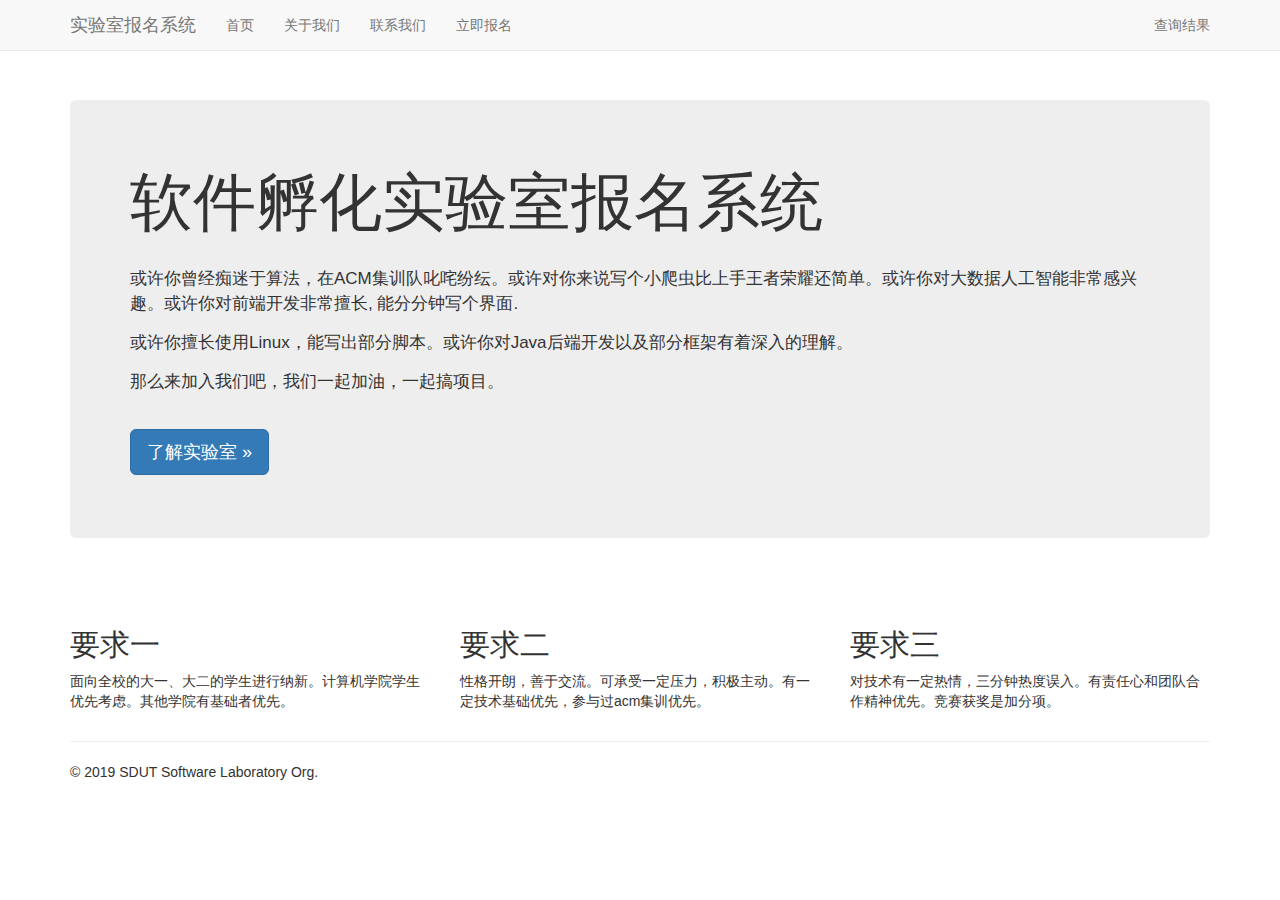
<file: web/news/index.html>
<!DOCTYPE html><html><head><meta charset=utf-8><meta name=viewport content="width=device-width,initial-scale=1"><title>软件孵化实验室纳新系统</title><link rel="shortcut icon" href=./favicon.ico><link rel=stylesheet href=https://cdn.jsdelivr.net/npm/bootstrap@3.3.7/dist/css/bootstrap.min.css integrity=sha384-BVYiiSIFeK1dGmJRAkycuHAHRg32OmUcww7on3RYdg4Va+PmSTsz/K68vbdEjh4u crossorigin=anonymous><link href=./static/css/app.1521e519abc8f83c43c7ca541dedcfa5.css rel=stylesheet></head><body><div id=app></div><script type=text/javascript src=./static/js/manifest.3ad1d5771e9b13dbdad2.js></script><script type=text/javascript src=./static/js/vendor.1e4ebae48ce865d51f2d.js></script><script type=text/javascript src=./static/js/app.e15de4918fcbd724cff5.js></script></body><script src=https://code.jquery.com/jquery-2.2.4.min.js integrity="sha256-BbhdlvQf/xTY9gja0Dq3HiwQF8LaCRTXxZKRutelT44=" crossorigin=anonymous></script><script>// bootstrap点击后自动收回
  $(document).ready(function() {
    $(window).scroll(function() {
      //小屏幕下的导航条折叠
      if ($(window).width() < 768) {
        //点击导航链接之后，把导航选项折叠起来
        $("#navbar ul li a").click(function() {
          $("#navbar").collapse('hide');
        });
        //滚动屏幕时，把导航选项折叠起来
        $(window).scroll(function() {
          $("#navbar").collapse('hide');
        });
      }
    })
  });</script><script src=https://cdn.jsdelivr.net/npm/bootstrap@3.3.7/dist/js/bootstrap.min.js integrity=sha384-Tc5IQib027qvyjSMfHjOMaLkfuWVxZxUPnCJA7l2mCWNIpG9mGCD8wGNIcPD7Txa crossorigin=anonymous></script></html>
</file>
<file: styles/main.css>
body {
  font-family: "Montserrat", sans-serif;
}

/*Header Style*/
header {
  background: url("../images/da-img-6.jpg") no-repeat center center;
  position: relative;
  height: 100vh;
  min-height: 600px;
  background-size: cover;
}

.navbar-dark .navbar-nav .nav-link {
  text-align: center;
  color: rgba(255, 255, 255, 0.75);
  letter-spacing: 1px;
  font-size: 0.95rem;
}

.navbar-dark .navbar-nav .nav-link:hover,
.navbar-dark .navbar-nav .nav-link:active {
  color: #fff;
}

.da-home-page-text {
  padding-top: 18rem;
  color: #fff;
}

@media (max-width: 575.98px) {
  .da-home-page-text {
    padding-top: 8rem;
  }

  .da-home-page-text .display-3 {
    font-size: 3rem;
  }
}

/*Projects Style*/
.da-projects .da-project-1 {
  position: relative;
  min-height: 450px;
  background-size: cover;
  background-image: center center;
}

.da-projects .da-project-2 {
  position: relative;
  min-height: 450px;
  background-size: cover;
  background-image: center center;
}

@media (max-width: 992px) {
  .da-projects .da-project-icon {
    margin-right: 15px;
  }
}

/* Expertise Skills Style */
.da-expertise .da-exp-skills {
  padding: 70px 40px 60px 40px;
}

.da-expertise .progress-bar {
  -webkit-transform: scaleX(0);
  transform: scaleX(0);
  -webkit-transition: -webkit-transform 2s ease-in-out;
  transition: -webkit-transform 2s ease-in-out;
  transition: transform 2s ease-in-out;
  transition: transform 2s ease-in-out, -webkit-transform 2s ease-in-out;
  -webkit-transform-origin: 0% 0%;
  transform-origin: 0% 0%;
}

.da-expertise .aos-animate {
  -webkit-transform: scaleX(1);
  transform: scaleX(1);
}

.da-expertise .da-exp-image {
  background-image: center center;
  background-size: cover;
  min-height: 450px;
}

/*Team Carousel Style*/
.da-team .carousel-indicators {
  bottom: 0px;
}

.da-team .carousel-indicators li {
  background-color: #3d3f4c;
}

.da-team .carousel-indicators .active {
  background-color: #26b7a0;
}

.tlinks {
  text-indent: -9999px;
  height: 0;
  line-height: 0;
  font-size: 0;
  overflow: hidden;
}

/*Image Gallery Style*/
.da-gallery .card-columns .card {
  border: none;
  border-radius: none;
}

@media (max-width: 992px) {
  .da-gallery .card-columns {
    -webkit-column-count: 2;
    column-count: 2;
  }
}

@media (max-width: 576px) {
  .da-gallery .card-columns {
    -webkit-column-count: 1;
    column-count: 1;
  }
}

/* Company Brand Style */
.da-company-brand img {
  opacity: 0.6;
  width: 90%;
}

.da-company-brand img:hover {
  opacity: 1;
}

/*Contact Style*/
.da-contact {
  background: url("../images/staticmap.png") no-repeat center center;
  position: relative;
  min-height: 700px;
  background-size: cover;
}

.da-contact .da-contact-detail {
  padding: 8% 0 8% 1%;
}

@media (max-width: 992px) {
  .da-contact .da-contact-detail {
    padding: 15% 0 5% 1%;
  }
}

@media (max-width: 767px) {
  .da-contact .da-contact-detail {
    padding: 15px 0px 15px 0px;
  }
}

/*Footer*/
footer .da-social-link {
  /* color: #fff; */
  text-decoration: none;
}

footer ul {
  padding: 0;
}

footer ul li {
  list-style-type: none;
}

/* Credit Style */
a.credit {
  color: inherit;
  border-bottom: 1px dashed;
  text-decoration: none;
  cursor: pointer;
}

/*Scroll Top Style*/
#scrolltop {
  display: none;
  position: fixed;
  bottom: 20px;
  right: 20px;
}

#scrolltop .btn {
  border-radius: 50%;
}

.icon {
  display: -webkit-inline-box;
  display: -ms-inline-flexbox;
  display: inline-flex;
  -ms-flex-item-align: center;
  align-self: center;
  position: relative;
}

/*Common Style*/
.da-section {
  padding: 50px 0;
}
</file>
<file: news/static/css/app.7d838831f0b364c5ca9d4d96dd09499b.css>
.customers[data-v-e2c2cdac]{margin-top:100px}td[data-v-e2c2cdac],th[data-v-e2c2cdac]{text-align:center;vertical-align:middle!important}.other[data-v-e2c2cdac]{margin-top:70px}.jumbotron p[data-v-e2c2cdac]{font-size:17px}.about[data-v-347b363a],.add[data-v-5d4fab54]{margin-top:70px}.contact[data-v-8856a34e]{margin-top:100px}.add[data-v-633fb670]{margin-top:70px}
/*# sourceMappingURL=app.7d838831f0b364c5ca9d4d96dd09499b.css.map */
</file>
<file: test/styles/main.css>
body {
  font-family: "Montserrat", sans-serif;
}

/*Header Style*/
header {
  background: url("../images/da-img-6.jpg") no-repeat center center;
  position: relative;
  height: 100vh;
  min-height: 600px;
  background-size: cover;
}

.navbar-dark .navbar-nav .nav-link {
  text-align: center;
  color: rgba(255, 255, 255, 0.75);
  letter-spacing: 1px;
  font-size: 0.95rem;
}

.navbar-dark .navbar-nav .nav-link:hover,
.navbar-dark .navbar-nav .nav-link:active {
  color: #fff;
}

.da-home-page-text {
  padding-top: 18rem;
  color: #fff;
}

@media (max-width: 575.98px) {
  .da-home-page-text {
    padding-top: 8rem;
  }

  .da-home-page-text .display-3 {
    font-size: 3rem;
  }
}

/*Projects Style*/
.da-projects .da-project-1 {
  position: relative;
  min-height: 450px;
  background-size: cover;
  background-image: center center;
}

.da-projects .da-project-2 {
  position: relative;
  min-height: 450px;
  background-size: cover;
  background-image: center center;
}

@media (max-width: 992px) {
  .da-projects .da-project-icon {
    margin-right: 15px;
  }
}

/* Expertise Skills Style */
.da-expertise .da-exp-skills {
  padding: 70px 40px 60px 40px;
}

.da-expertise .progress-bar {
  -webkit-transform: scaleX(0);
  transform: scaleX(0);
  -webkit-transition: -webkit-transform 2s ease-in-out;
  transition: -webkit-transform 2s ease-in-out;
  transition: transform 2s ease-in-out;
  transition: transform 2s ease-in-out, -webkit-transform 2s ease-in-out;
  -webkit-transform-origin: 0% 0%;
  transform-origin: 0% 0%;
}

.da-expertise .aos-animate {
  -webkit-transform: scaleX(1);
  transform: scaleX(1);
}

.da-expertise .da-exp-image {
  background-image: center center;
  background-size: cover;
  min-height: 450px;
}

/*Team Carousel Style*/
.da-team .carousel-indicators {
  bottom: 0px;
}

.da-team .carousel-indicators li {
  background-color: #3d3f4c;
}

.da-team .carousel-indicators .active {
  background-color: #26b7a0;
}

.tlinks {
  text-indent: -9999px;
  height: 0;
  line-height: 0;
  font-size: 0;
  overflow: hidden;
}

/*Image Gallery Style*/
.da-gallery .card-columns .card {
  border: none;
  border-radius: none;
}

@media (max-width: 992px) {
  .da-gallery .card-columns {
    -webkit-column-count: 2;
    column-count: 2;
  }
}

@media (max-width: 576px) {
  .da-gallery .card-columns {
    -webkit-column-count: 1;
    column-count: 1;
  }
}

/* Company Brand Style */
.da-company-brand img {
  opacity: 0.6;
  width: 90%;
}

.da-company-brand img:hover {
  opacity: 1;
}

/*Contact Style*/
.da-contact {
  background: url("../images/staticmap.png") no-repeat center center;
  position: relative;
  min-height: 700px;
  background-size: cover;
}

.da-contact .da-contact-detail {
  padding: 8% 0 8% 1%;
}

@media (max-width: 992px) {
  .da-contact .da-contact-detail {
    padding: 15% 0 5% 1%;
  }
}

@media (max-width: 767px) {
  .da-contact .da-contact-detail {
    padding: 15px 0px 15px 0px;
  }
}

/*Footer*/
footer .da-social-link {
  /* color: #fff; */
  text-decoration: none;
}

footer ul {
  padding: 0;
}

footer ul li {
  list-style-type: none;
}

/* Credit Style */
a.credit {
  color: inherit;
  border-bottom: 1px dashed;
  text-decoration: none;
  cursor: pointer;
}

/*Scroll Top Style*/
#scrolltop {
  display: none;
  position: fixed;
  bottom: 20px;
  right: 20px;
}

#scrolltop .btn {
  border-radius: 50%;
}

.icon {
  display: -webkit-inline-box;
  display: -ms-inline-flexbox;
  display: inline-flex;
  -ms-flex-item-align: center;
  align-self: center;
  position: relative;
}

/*Common Style*/
.da-section {
  padding: 50px 0;
}
</file>
